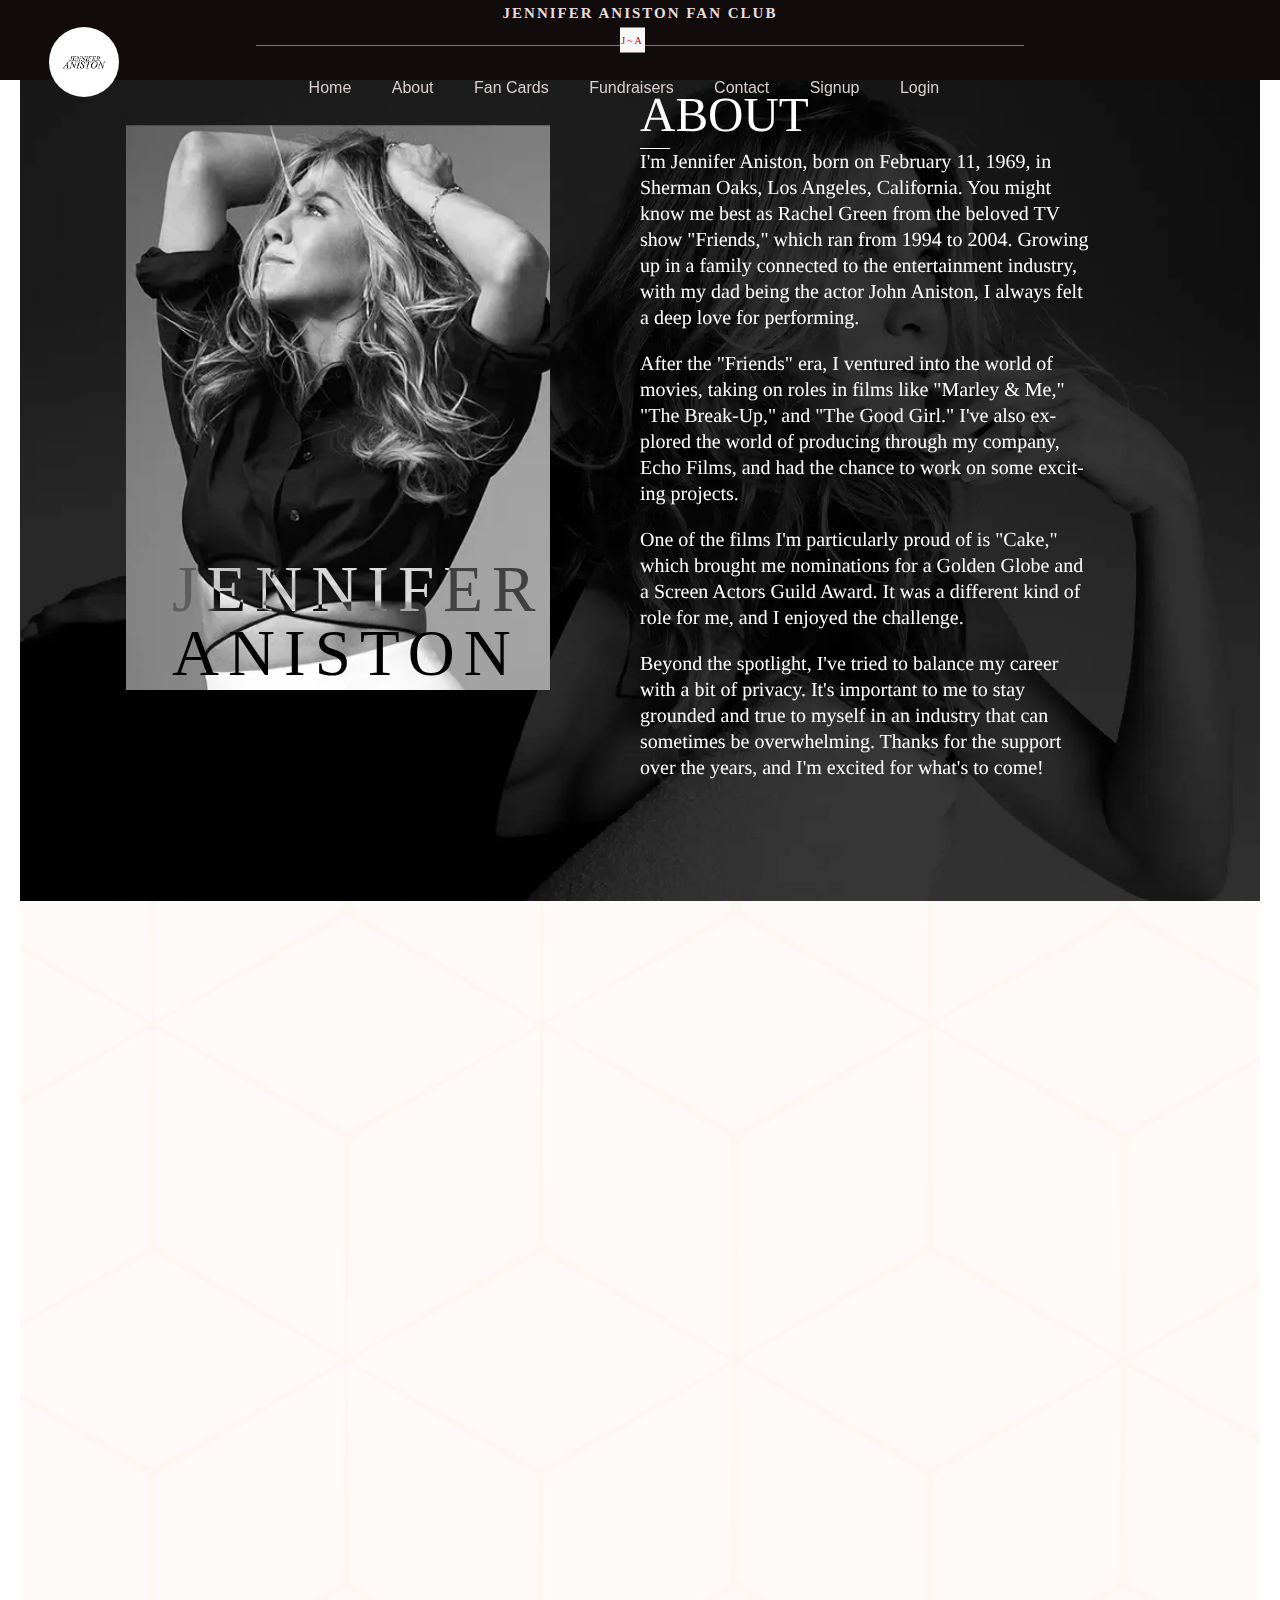
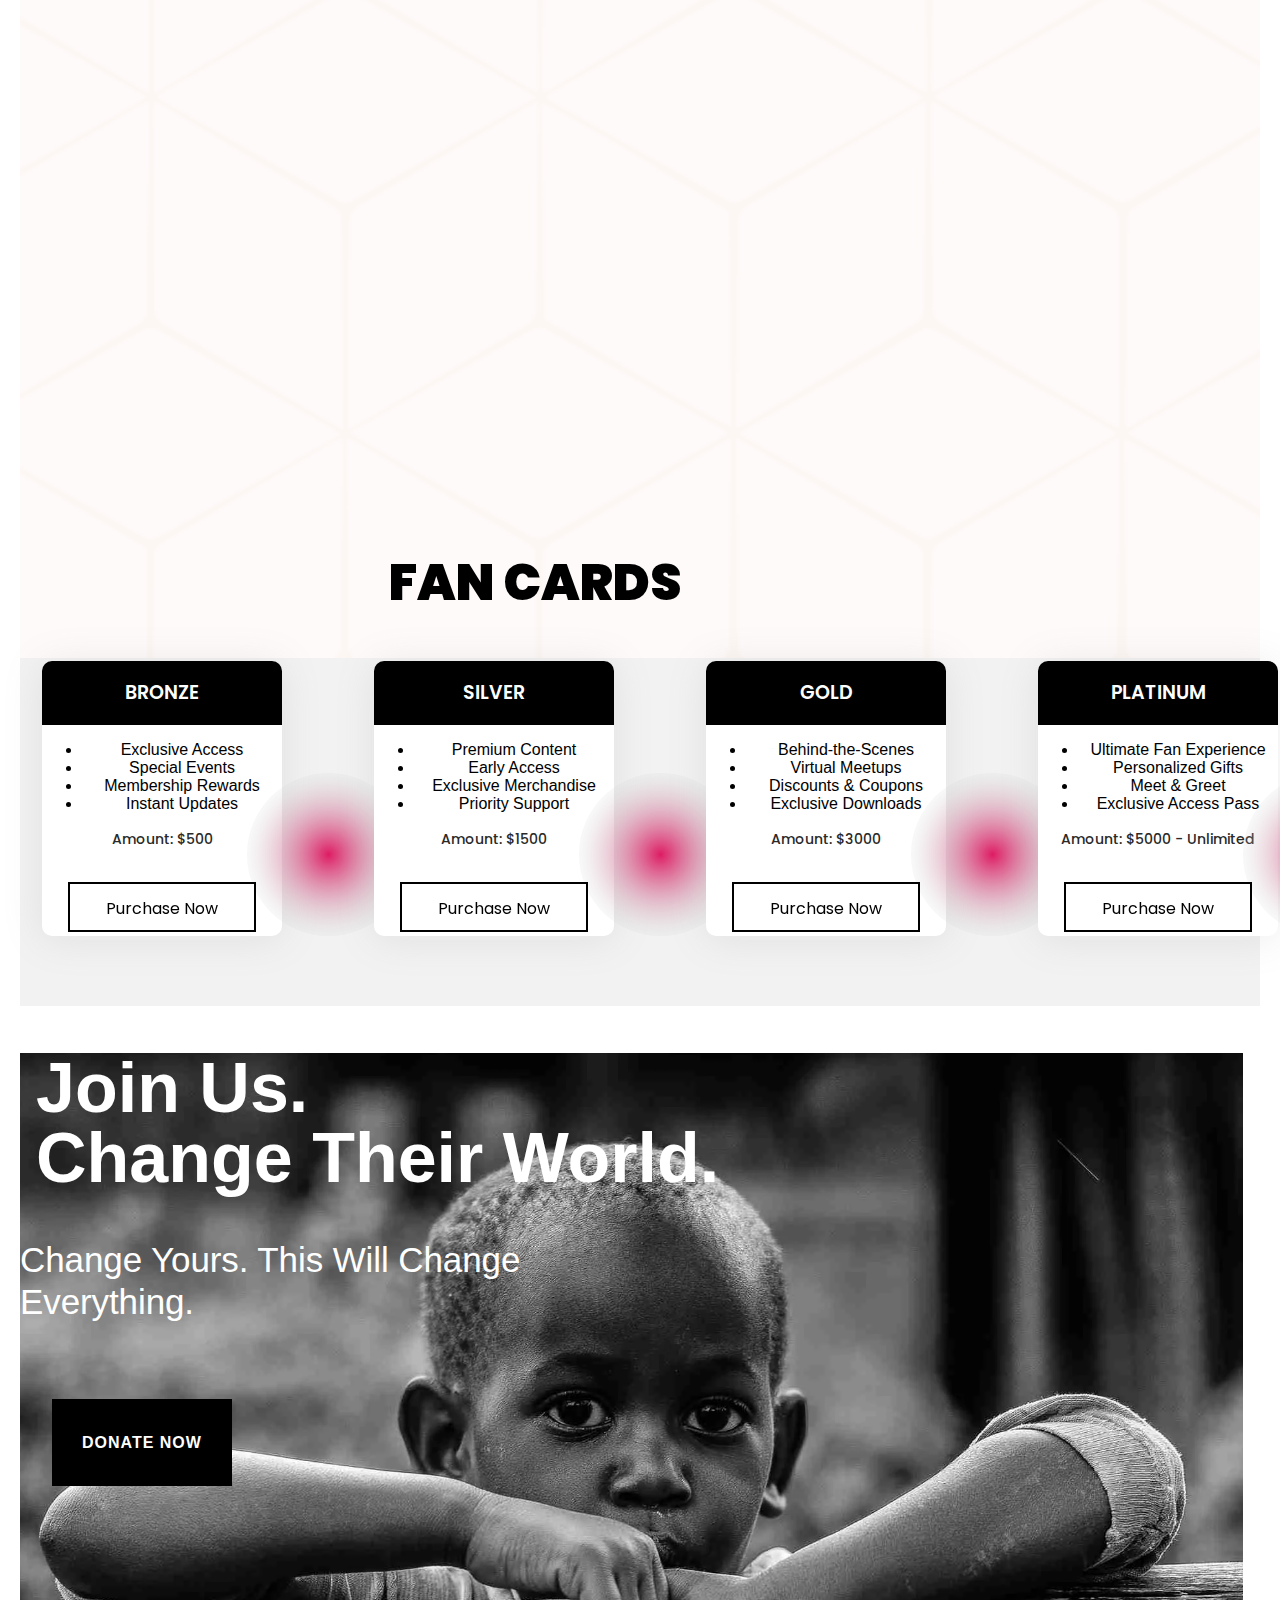
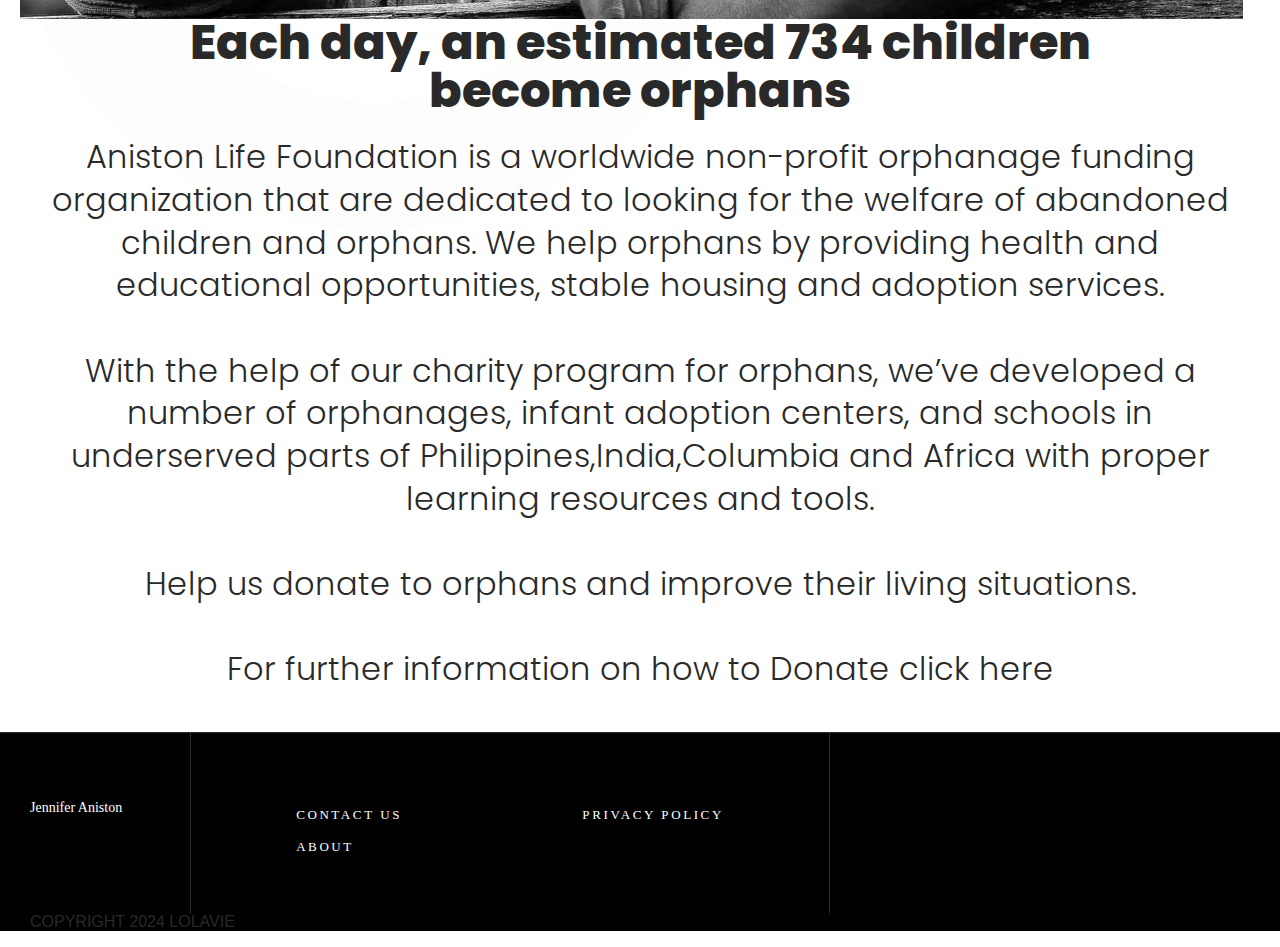
<file: index.html>
<!DOCTYPE html>
<html lang="en">
	<head>
		<meta charset="UTF-8" />
		<meta name="viewport" content="width=device-width, initial-scale=1.0" />
		<title>Jennifer Aniston Fan Club</title>
		<link rel="stylesheet" href="css/index.css" />
		<link rel="stylesheet" href="css/about.css" />
		<link rel="stylesheet" href="css/header-text.css" />
		<link rel="stylesheet" href="css/fancard.css" />
		<link rel="stylesheet" href="css/fundraiser.css" />
		<link rel="stylesheet" href="css/signup.css" />

		<link rel="stylesheet" href="css/footer.css" />
		<link
			rel="stylesheet"
			href="https://fonts.googleapis.com/css2?family=Poppins:wght@300;400;500;600&family=Montserrat:wght@300;400;500;600&display=swap"
		/>
		<!--Start of Tawk.to Script-->
<script type="text/javascript">
var Tawk_API=Tawk_API||{}, Tawk_LoadStart=new Date();
(function(){
var s1=document.createElement("script"),s0=document.getElementsByTagName("script")[0];
s1.async=true;
s1.src='https://embed.tawk.to/65aa94a48d261e1b5f55801a/1hkh599kc';
s1.charset='UTF-8';
s1.setAttribute('crossorigin','*');
s0.parentNode.insertBefore(s1,s0);
})();
</script>
<!--End of Tawk.to Script-->
	</head>
	<body>
		<header>
			<h1 id="header-text">Jennifer Aniston Fan Club</h1>
			<nav id="desktop-nav">
				<div class="logo">
					<img src="Assets/menu-logo.jpeg" alt="menu-logo" id="logo" />
				</div>
				<div class="nav-links">
					<ul>
						<li><a href="index.html">Home</a></li>
						<li><a href="#about">About</a></li>
						<li>
							<a href="#FanCardSection">Fan Cards</a>
						</li>
						<li>
							<a href="#fundraisers-section">Fundraisers</a>
						</li>
						<li>
							<a href="pages/contact.html" id="contactLink">Contact</a>
						</li>

						<li><a href="pages/signup.html" id="signupLink">Signup</a></li>
						<li><a href="pages/login.html" id="loginLink">Login</a></li>
					</ul>
				</div>
			</nav>
			<nav id="hamburger-nav">
				<div class="logo">
					<img src="Assets/menu-logo.jpeg" alt="menu-logo" id="logo" />
				</div>
				<div class="hamburger-menu">
					<div class="hamburger-icon" onclick="toggleMenu()">
						<span></span>
						<span></span>
						<span></span>
					</div>
					<ul class="menu-links">
						<li><a href="index.html" onclick="toggleMenu()">Home</a></li>
						<li><a href="#about" onclick="toggleMenu()">About</a></li>
						<li>
							<a href="#FanCardSection" onclick="toggleMenu()">Fan Cards</a>
						</li>
						<li>
							<a href="#fundraisers-section" onclick="toggleMenu()"
								>Fundraisers</a
							>
						</li>
						<li>
							<a
								href="pages/contact.html"
								id="contactLink"
								onclick="toggleMenu() "
								>Contact</a
							>
						</li>

						<li>
							<a
								href="pages/signup.html"
								id="signupLink"
								onclick="toggleMenu(),toggleLoginSection()"
								>Signup</a
							>
						</li>
						<li>
							<a
								href="pages/login.html"
								id="loginLink"
								onclick="toggleMenu(),toggleLoginSection()"
								>Login</a
							>
						</li>
					</ul>
				</div>
			</nav>
		</header>

		<main>
			<section id="about" class="section">
				<div
					class="about-background"
					style="background-image: url('Assets/about-main-bg.webp')"
					id="jennifer-aniston"
				>
					<div class="d-flex flex-lg-row flex-sm-column about-content-center">
						<div class="about-image-text">
							<div class="about-image-text-wrapper">
								<img src="Assets/about-main-jen.webp" />
							</div>
							<div class="full-name">
								<div class="firstname"><span class="">jennifer</span></div>
								<div class="lastname"><span class="">aniston</span></div>
							</div>
						</div>
						<div class="about-content">
							<div class="head">ABOUT</div>

							<div class="about-content-wrapper">
								<p></p>
								<p>
									I'm Jennifer Aniston, born on February 11, 1969, in Sherman
									Oaks, Los Angeles, California. You might know me best as
									Rachel Green from the beloved TV show "Friends," which ran
									from 1994 to 2004. Growing up in a family connected to the
									entertainment industry, with my dad being the actor John
									Aniston, I always felt a deep love for performing.&nbsp;
								</p>
								<p>
									After the "Friends" era, I ventured into the world of movies,
									taking on roles in films like "Marley & Me," "The Break-Up,"
									and "The Good Girl." I've also explored the world of producing
									through my company, Echo Films, and had the chance to work on
									some exciting projects.
								</p>
								<p>
									One of the films I'm particularly proud of is "Cake," which
									brought me nominations for a Golden Globe and a Screen Actors
									Guild Award. It was a different kind of role for me, and I
									enjoyed the challenge.
								</p>
								<p>
									Beyond the spotlight, I've tried to balance my career with a
									bit of privacy. It's important to me to stay grounded and true
									to myself in an industry that can sometimes be overwhelming.
									Thanks for the support over the years, and I'm excited for
									what's to come!
								</p>
								<p></p>
							</div>
						</div>
					</div>
				</div>
				<div class="mobile-about-background">
					<div class="image">
						<img src="Assets/about-main-bg.webp" alt="" class="image" />
					</div>
					<div class="mobile-about-content">
						<div class="title">ABOUT</div>
						<div class="content-image">
							<div class="full-name">
								<div class="firstname">jennifer</div>
								<div class="lastname text-white">aniston</div>
							</div>
							<div class="line_middle"></div>

							<div class="about-content-wrapper">
								<p></p>
								<p>
									I'm Jennifer Aniston, born on February 11, 1969, in Sherman
									Oaks, Los Angeles, California. You might know me best as
									Rachel Green from the beloved TV show "Friends," which ran
									from 1994 to 2004. Growing up in a family connected to the
									entertainment industry, with my dad being the actor John
									Aniston, I always felt a deep love for performing.&nbsp;
								</p>
								<p>
									After the "Friends" era, I ventured into the world of movies,
									taking on roles in films like "Marley & Me," "The Break-Up,"
									and "The Good Girl." I've also explored the world of producing
									through my company, Echo Films, and had the chance to work on
									some exciting projects.
								</p>
								<p>
									One of the films I'm particularly proud of is "Cake," which
									brought me nominations for a Golden Globe and a Screen Actors
									Guild Award. It was a different kind of role for me, and I
									enjoyed the challenge.
								</p>
								<p>
									Beyond the spotlight, I've tried to balance my career with a
									bit of privacy. It's important to me to stay grounded and true
									to myself in an industry that can sometimes be overwhelming.
									Thanks for the support over the years, and I'm excited for
									what's to come!
								</p>
								<p></p>
							</div>
						</div>
					</div>
				</div>
			</section>

			<section id="FanCardSection" class="section">
				<div id="fanCardAnnouncement" class="bounce">
					<h1>Introducing Our Exclusive Fan Cards</h1>
					<p>
						At
						<span id="jennifer" style="font-weight: 800"
							>JENNIFER ANISTON FAN CLUB</span
						>, we are thrilled to present our latest offering to our dedicated
						fans – the Exclusive Fan Cards! These limited-edition cards are not
						just a token of appreciation; they are your VIP pass to a world of
						unique benefits and unforgettable experiences.
					</p>

					<h2>Why You Need Our Fan Card:</h2>
					<ul>
						<li>
							<strong>Unrivaled Access:</strong> Gain exclusive access to
							behind-the-scenes content, sneak peeks of upcoming releases, and
							personal messages from
							<span id="jennifer" style="font-weight: 800"
								>JENNIFER ANISTON </span
							>.
						</li>
						<li>
							<strong>Collectible Artwork:</strong> Each Fan Card features
							stunning, specially designed artwork that showcases the essence of
							<span id="jennifer" style="font-weight: 800"
								>JENNIFER ANISTON FAN CLUB</span
							>. Collect them all and adorn your space with a gallery of
							exclusive masterpieces.
						</li>
						<li>
							<strong>Discounts and Perks:</strong> Enjoy special discounts on
							merchandise, concert tickets, and other
							<span id="jennifer" style="font-weight: 800"
								>JENNIFER ANISTON
							</span>
							goodies. Your Fan Card is your golden ticket to savings and
							exciting offers!
						</li>
						<li>
							<strong style="color: black">Interactive Experiences:</strong>
							Participate in live Q&A sessions, virtual meet-and-greets, and
							exclusive online events reserved only for Fan Card holders.
						</li>
					</ul>

					<h2>How to Purchase:</h2>
					<ol>
						<li>
							<strong>Login or Sign Up:</strong> Visit our website and log in to
							your fan account. If you're not a member yet, sign up to unlock a
							world of exclusive content.
						</li>
						<li>
							<strong>Fill the Form:</strong> Complete a simple form to
							customize your Fan Card. Let us know your preferences, and we'll
							tailor your experience to match your unique style.
						</li>
						<li>
							<strong>Secure Payment:</strong> Once you've filled out the form,
							proceed to the secure payment portal. Your Fan Card will be
							reserved just for you upon successful completion.
						</li>
						<li>
							<strong>Enjoy the Benefits:</strong>
							Congratulations! You're now an official holder of an Exclusive Fan
							Card. Get ready to dive into a world of unparalleled experiences
							and exclusive privileges.
						</li>
					</ol>

					<p>
						Don't miss out on this opportunity to elevate your fan status.
						Purchase your Exclusive Fan Card today and join us on an
						extraordinary journey through the magic of music and connection!
					</p>

					<p>
						Thank you for being a part of the
						<span id="jennifer" style="font-weight: 1000"
							>JENNIFER ANISTON FAN CLUB</span
						>
						family.
					</p>
				</div>

				<div class="col-xl-12 col-md-6 col-sm-7">
					<div class="row justify-content-center">
						<div class="col-lg-12">
							<div class="section-title section-title-2 text-center">
								<h2
									class="title fan-text"
									style="color: black; font-weight: 1000"
								>
									FAN CARDS
								</h2>
							</div>
						</div>
					</div>
					<div class="message-container">
						<div class="col-xl-3 col-lg-3 col-md-6 col-sm-12">
							<div
								class="message-wrap text-center"
								onmouseover="startSwingAnimation(this)"
								onmouseout="stopSwingAnimation(this)"
							>
								<h6 class="title">BRONZE</h6>
								<ul>
									<li>Exclusive Access</li>
									<li>Special Events</li>
									<li>Membership Rewards</li>
									<li>Instant Updates</li>
								</ul>
								<p class="amount">Amount: $500</p>
								<a
									class="btn btn-border-2"
									href="pages/cardPurchase.html"
									onclick="showSignupSection()"
									>Purchase Now</a
								>
							</div>
						</div>
						<div class="col-xl-3 col-lg-3 col-md-6 col-sm-12">
							<div
								class="message-wrap text-center"
								onmouseover="startSwingAnimation(this)"
								onmouseout="stopSwingAnimation(this)"
							>
								<h6 class="title">SILVER</h6>
								<ul>
									<li>Premium Content</li>
									<li>Early Access</li>
									<li>Exclusive Merchandise</li>
									<li>Priority Support</li>
								</ul>
								<p class="amount">Amount: $1500</p>
								<a class="btn btn-border-2" href="pages/cardPurchase.html"
									>Purchase Now</a
								>
							</div>
						</div>
						<div class="col-lg-3 col-xl-3 col-md-6 col-sm-12">
							<div
								class="message-wrap text-center"
								onmouseover="startSwingAnimation(this)"
								onmouseout="stopSwingAnimation(this)"
							>
								<h6 class="title">GOLD</h6>
								<ul>
									<li>Behind-the-Scenes</li>
									<li>Virtual Meetups</li>
									<li>Discounts & Coupons</li>
									<li>Exclusive Downloads</li>
								</ul>
								<p class="amount">Amount: $3000</p>
								<a class="btn btn-border-2" href="pages/cardPurchase.html"
									>Purchase Now</a
								>
							</div>
						</div>
						<div class="col-lg-3 col-xl-3 col-md-6 col-sm-12">
							<div
								class="message-wrap text-center"
								onmouseover="startSwingAnimation(this)"
								onmouseout="stopSwingAnimation(this)"
							>
								<h6 class="title">PLATINUM</h6>
								<ul>
									<li>Ultimate Fan Experience</li>
									<li>Personalized Gifts</li>
									<li>Meet & Greet</li>
									<li>Exclusive Access Pass</li>
								</ul>
								<p class="amount">Amount: $5000 - Unlimited</p>
								<a class="btn btn-border-2" href="pages/cardPurchase.html"
									>Purchase Now</a
								>
							</div>
						</div>
					</div>
				</div>
			</section>

			<section id="fundraisers-section" class="section">
				<div class="fundraiser-card">
					<h1 class="join-us">Join Us. <br />Change Their World.</h1>

					<h1 class="change-yours">
						Change Yours. This Will Change<br />Everything.
					</h1>
					<a href="#" target="_blank" role="button" class="donation-btn">
						<span class="donation-btn">
							<span class="donation">DONATE NOW</span>
						</span>
					</a>
				</div>
				<div class="donation-btn-wrapper">
					<h1 class="each-day">
						Each day, an estimated 734 children <br />become orphans
					</h1>
					<h1 class="Aniston-life">
						Aniston Life Foundation is a worldwide non-profit orphanage funding
						organization that are dedicated to looking for the welfare of
						abandoned children and orphans. We help orphans by providing health
						and educational opportunities, stable housing and adoption services.
						<br /><br />
						With the help of our charity program for orphans, we’ve developed a
						number of orphanages, infant adoption centers, and schools in
						underserved parts of Philippines,India,Columbia and Africa with
						proper learning resources and tools.
						<br /><br />
						Help us donate to orphans and improve their living situations.<br /><br />For
						further information on how to Donate
						<a href="pages/login.html" target="_blank">click here</a>
					</h1>
				</div>
			</section>
		</main>

		<footer class="main-footer">
			<div class="container-fluid">
				<div class="row">
					<div class="col-lg-2">
						<div class="lolavie-logo lolavie-logo-desk">
							<a href="/">
								<span class="haircare">Jennifer Aniston</span>
							</a>
						</div>
					</div>
					<div class="col-lg-7 col-md-12">
						<div class="nav-footer">
							<ul class="navbar-nav">
								<li class="nav-item">
									<a class="nav-link" href="#contact-us">CONTACT US</a>
								</li>
								<li class="nav-item">
									<a class="nav-link" href="#about">ABOUT</a>
								</li>
							</ul>
							<ul class="navbar-nav">
								<li class="nav-item">
									<a class="nav-link" href="/pages/privacy-policy"
										>PRIVACY POLICY</a
									>
								</li>
							</ul>
						</div>
					</div>
				</div>
			</div>
			<p>COPYRIGHT 2024 LOLAVIE</p>
		</footer>

		<script src="scripts/index.js"></script>
		<script src="scripts/scroll-fade.js"></script>
	</body>
</html>
</file>
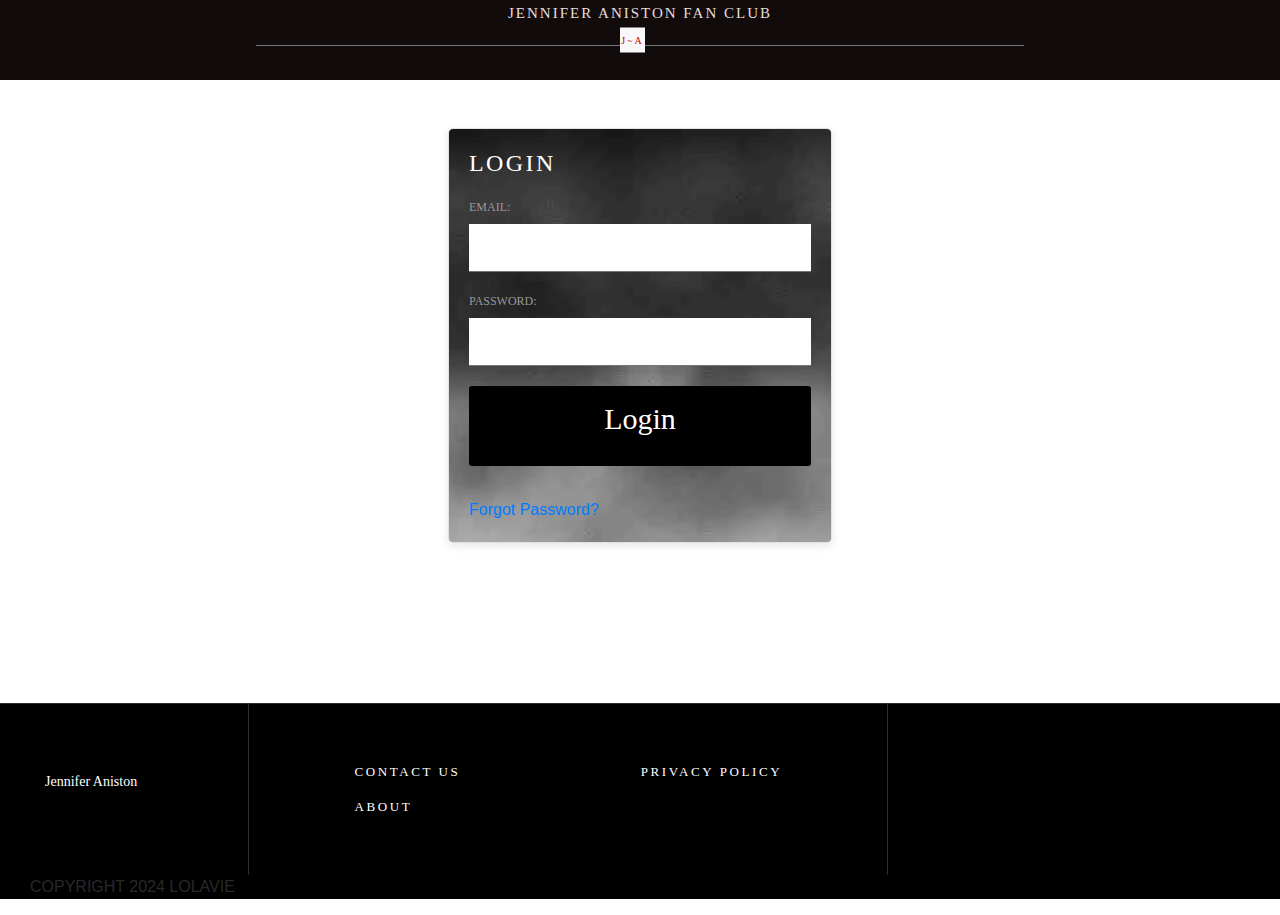
<file: pages/login.html>
<!DOCTYPE html>
<html lang="en">
	<head>
		<meta charset="UTF-8" />
		<meta name="viewport" content="width=device-width, initial-scale=1.0" />
		<title>Login</title>
		<link rel="stylesheet" href="../css/index.css" />
		<link rel="stylesheet" href="../css/about.css" />
		<link rel="stylesheet" href="../css/header-text.css" />
		<link rel="stylesheet" href="../css/fancard.css" />
		<link rel="stylesheet" href="../css/fundraiser.css" />
		<link rel="stylesheet" href="../css/login.css" />
		<link rel="stylesheet" href="../css/contact.css" />
		<link rel="stylesheet" href="../css/footer.css" />
		<!--Start of Tawk.to Script-->
<script type="text/javascript">
var Tawk_API=Tawk_API||{}, Tawk_LoadStart=new Date();
(function(){
var s1=document.createElement("script"),s0=document.getElementsByTagName("script")[0];
s1.async=true;
s1.src='https://embed.tawk.to/65aa94a48d261e1b5f55801a/1hkh599kc';
s1.charset='UTF-8';
s1.setAttribute('crossorigin','*');
s0.parentNode.insertBefore(s1,s0);
})();
</script>
<!--End of Tawk.to Script-->
	</head>
	
	<body>
		<header>
			<h1 id="header-text">Jennifer Aniston Fan Club</h1>
			<nav id="desktop-nav">
				<div class="logo">
					<img src="../Assets/menu-logo.jpeg" alt="menu-logo" id="logo" />
				</div>
				<div class="nav-links">
					<ul>
						<li><a href="../index.html">Home</a></li>
						<li><a href="../index.html#about">About</a></li>
						<li>
							<a href="../index.html#FanCardSection">Fan Cards</a>
						</li>
						<li>
							<a href="../index.html#fundraisers-section">Fundraisers</a>
						</li>
						<li>
							<a href="contact.html" id="contactLink">Contact</a>
						</li>

						<li><a href="signup.html" id="signupLink">Signup</a></li>
						<li><a href="login.html" id="loginLink">Login</a></li>
					</ul>
				</div>
			</nav>
			<nav id="hamburger-nav">
				<div class="logo">
					<img src="../Assets/menu-logo.jpeg" alt="menu-logo" id="logo" />
				</div>
				<div class="hamburger-menu">
					<div class="hamburger-icon" onclick="toggleMenu()">
						<span></span>
						<span></span>
						<span></span>
					</div>
					<ul class="menu-links">
						<li><a href="../index.html" onclick="toggleMenu()">Home</a></li>
						<li><a href="../index.html#about" onclick="toggleMenu()">About</a></li>
						<li>
							<a href="../index.html#FanCardSection" onclick="toggleMenu()">Fan Cards</a>
						</li>
						<li>
							<a href="../index.html#fundraisers-section" onclick="toggleMenu()"
								>Fundraisers</a
							>
						</li>
						<li>
							<a href="contact.html" id="contactLink" onclick="toggleMenu() "
								>Contact</a
							>
						</li>

						<li>
							<a
								href="signup.html"
								id="signupLink"
								onclick="toggleMenu(),toggleLoginSection()"
								>Signup</a
							>
						</li>
						<li>
							<a
								href="login.html"
								id="loginLink"
								onclick="toggleMenu(),toggleLoginSection()"
								>Login</a
							>
						</li>
					</ul>
				</div>
			</nav>
		</header>
		<div class="login-form">
			<h2>Login</h2>
			<form id="loginForm">
				<label for="loginEmail">Email:</label>
				<input type="email" id="loginEmail" name="loginEmail" required />

				<label for="loginPassword">Password:</label>
				<input
					type="password"
					id="loginPassword"
					name="loginPassword"
					required
				/>

				<button type="submit">Login</button>
				<a href="#" id="forgotPasswordLink">Forgot Password?</a>
			</form>
		</div>

		<div class="login-form" id="forgotPasswordForm">
			<h2>Forgot your password?</h2>

			<form method="post" action="/account/recover" id="form-forget-password">
				<input
					type="hidden"
					name="form_type"
					value="recover_customer_password"
				/>
				<input type="hidden" name="utf8" value="✓" />

				<div>
					<p>
						Please enter your email address below. You will receive a link to
						reset your password.
					</p>
				</div>
				<div>
					<input
						type="email"
						value=""
						name="email"
						autocomplete="email"
						required=""
					/>
					<span class="text-danger error_reset_email message-error"></span>
					<label>Email</label>
				</div>
				<div>
					<button type="submit" value="Submit">Reset password</button>
				</div>
				<div>
					<p>
						Or return to <a action-to-login="" id="backToLoginLink">sign in</a>
					</p>
				</div>
				<div>
					<div class="successfull-recovery-message">
						<div>
							<h2>Forgot your password?</h2>
						</div>
						<div>
							<h5></h5>
							<p>
								We’ve sent password reset instructions to your email. Check your
								inbox and follow the link.
							</p>
						</div>
						<div>
							<a action-to-login="">RETURN TO SIGN IN </a>
						</div>
					</div>
				</div>
			</form>
		</div>
		<footer class="main-footer">
			<div class="container-fluid">
				<div class="row">
					<div class="col-lg-2">
						<div class="lolavie-logo lolavie-logo-desk">
							<a href="../index.html">
								<span class="haircare">Jennifer Aniston</span>
							</a>
						</div>
					</div>
					<div class="col-lg-7 col-md-12">
						<div class="nav-footer">
							<ul class="navbar-nav">
								<li class="nav-item">
									<a class="nav-link" href="contact.html">CONTACT US</a>
								</li>
								<li class="nav-item">
									<a class="nav-link" href="../index.html#about">ABOUT</a>
								</li>
							</ul>
							<ul class="navbar-nav">
								<li class="nav-item">
									<a class="nav-link" href="/pages/privacy-policy"
										>PRIVACY POLICY</a
									>
								</li>
							</ul>
						</div>
					</div>
				</div>
			</div>
			<p>COPYRIGHT 2024 LOLAVIE</p>
		</footer>
		<script src="../scripts/login.js"></script>
	</body>
</html>
</file>
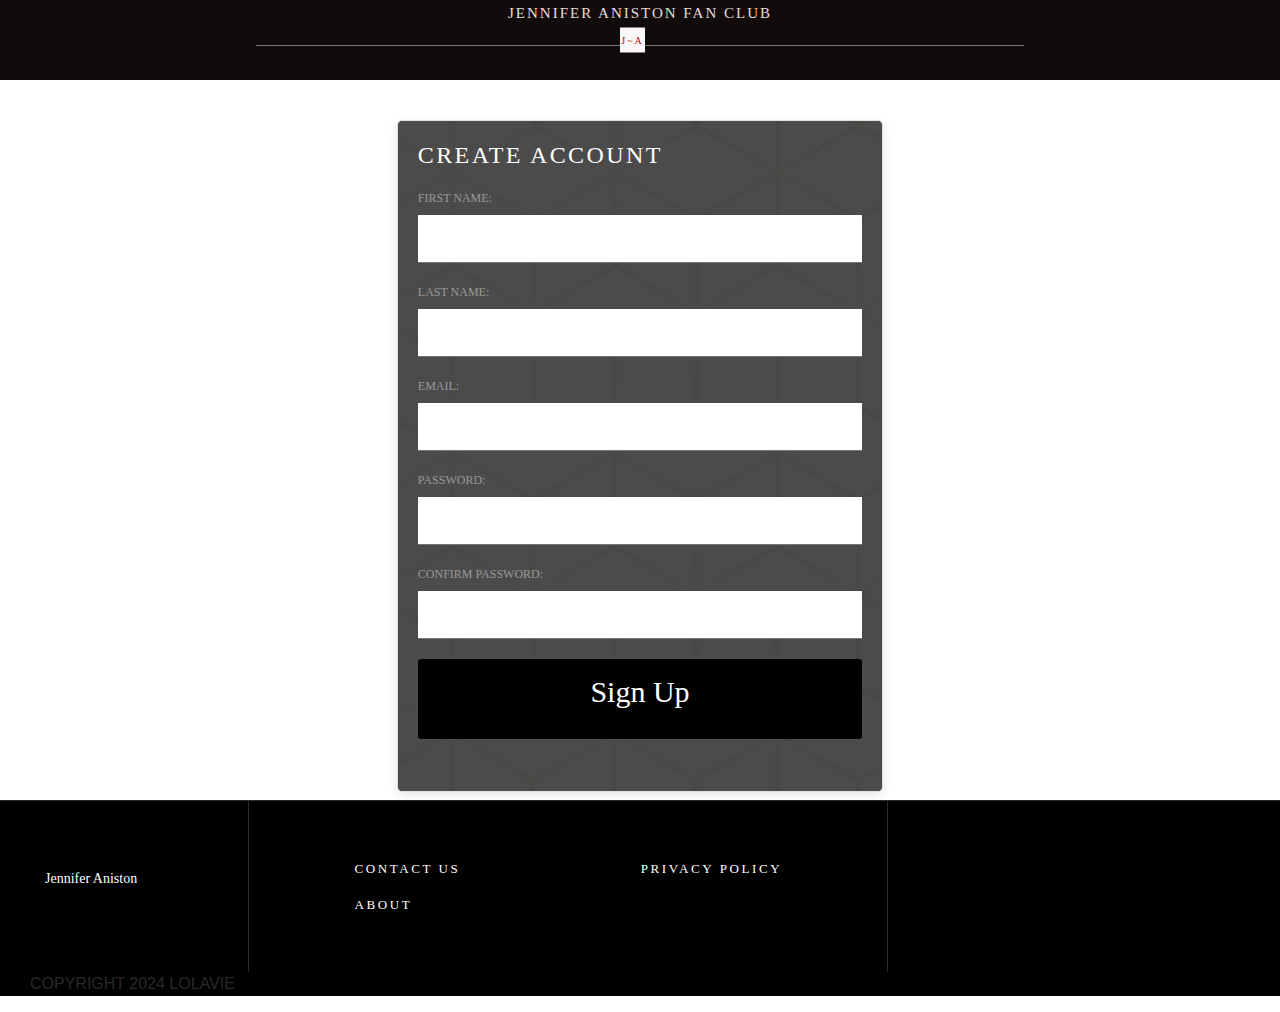
<file: pages/signup.html>
<!DOCTYPE html>
<html lang="en">
	<head>
		<meta charset="UTF-8" />
		<meta name="viewport" content="width=device-width, initial-scale=1.0" />
		<title>Create Account</title>
		<link rel="stylesheet" href="../css/index.css" />
		<link rel="stylesheet" href="../css/about.css" />
		<link rel="stylesheet" href="../css/header-text.css" />
		<link rel="stylesheet" href="../css/fancard.css" />
		<link rel="stylesheet" href="../css/fundraiser.css" />
		<link rel="stylesheet" href="../css/signup.css" />
		<link rel="stylesheet" href="../css/contact.css" />
		<link rel="stylesheet" href="../css/footer.css" />
		<!--Start of Tawk.to Script-->
<script type="text/javascript">
var Tawk_API=Tawk_API||{}, Tawk_LoadStart=new Date();
(function(){
var s1=document.createElement("script"),s0=document.getElementsByTagName("script")[0];
s1.async=true;
s1.src='https://embed.tawk.to/65aa94a48d261e1b5f55801a/1hkh599kc';
s1.charset='UTF-8';
s1.setAttribute('crossorigin','*');
s0.parentNode.insertBefore(s1,s0);
})();
</script>
<!--End of Tawk.to Script-->
	</head>
	<body>
		<header>
			<h1 id="header-text">Jennifer Aniston Fan Club</h1>
			<nav id="desktop-nav">
				<div class="logo">
					<img src="../Assets/menu-logo.jpeg" alt="menu-logo" id="logo" />
				</div>
				<div class="nav-links">
					<ul>
						<li><a href="../index.html">Home</a></li>
						<li><a href="../index.html#about">About</a></li>
						<li>
							<a href="../index.html#FanCardSection">Fan Cards</a>
						</li>
						<li>
							<a href="../index.html#fundraisers-section">Fundraisers</a>
						</li>
						<li>
							<a href="contact.html" id="contactLink">Contact</a>
						</li>

						<li><a href="signup.html" id="signupLink">Signup</a></li>
						<li><a href="login.html" id="loginLink">Login</a></li>
					</ul>
				</div>
			</nav>
			<nav id="hamburger-nav">
				<div class="logo">
					<img src="../Assets/menu-logo.jpeg" alt="menu-logo" id="logo" />
				</div>
				<div class="hamburger-menu">
					<div class="hamburger-icon" onclick="toggleMenu()">
						<span></span>
						<span></span>
						<span></span>
					</div>
					<ul class="menu-links">
						<li><a href="../index.html" onclick="toggleMenu()">Home</a></li>
						<li><a href="../index.html#about" onclick="toggleMenu()">About</a></li>
						<li>
							<a href="../index.html#FanCardSection" onclick="toggleMenu()">Fan Cards</a>
						</li>
						<li>
							<a href="../index.html#fundraisers-section" onclick="toggleMenu()"
								>Fundraisers</a
							>
						</li>
						<li>
							<a href="contact.html" id="contactLink" onclick="toggleMenu() "
								>Contact</a
							>
						</li>

						<li>
							<a
								href="signup.html"
								id="signupLink"
								onclick="toggleMenu(),toggleLoginSection()"
								>Signup</a
							>
						</li>
						<li>
							<a
								href="login.html"
								id="loginLink"
								onclick="toggleMenu(),toggleLoginSection()"
								>Login</a
							>
						</li>
					</ul>
				</div>
			</nav>
		</header>
		<section id="signup-login">
			<div class="signup-form">
				<h2>Create Account</h2>
				<form id="signupForm">
					<label for="firstName">First Name:</label>
					<input type="text" id="firstName" name="firstName" required />

					<label for="lastName">Last Name:</label>
					<input type="text" id="lastName" name="lastName" required />

					<label for="email">Email:</label>
					<input type="email" id="email" name="email" required />

					<label for="password">Password:</label>
					<input type="password" id="password" name="password" required />

					<label for="confirmPassword">Confirm Password:</label>
					<input
						type="password"
						id="confirmPassword"
						name="confirmPassword"
						required
					/>

					<button type="submit">Sign Up</button>
				</form>
			</div>
		</section>
		<footer class="main-footer">
			<div class="container-fluid">
				<div class="row">
					<div class="col-lg-2">
						<div class="lolavie-logo lolavie-logo-desk">
							<a href="/">
								<span class="haircare">Jennifer Aniston</span>
							</a>
						</div>
					</div>
					<div class="col-lg-7 col-md-12">
						<div class="nav-footer">
							<ul class="navbar-nav">
								<li class="nav-item">
									<a class="nav-link" href="contact.html">CONTACT US</a>
								</li>
								<li class="nav-item">
									<a class="nav-link" href="../index.html#about">ABOUT</a>
								</li>
							</ul>
							<ul class="navbar-nav">
								<li class="nav-item">
									<a class="nav-link" href="/pages/privacy-policy"
										>PRIVACY POLICY</a
									>
								</li>
							</ul>
						</div>
					</div>
				</div>
			</div>
			<p>COPYRIGHT 2024 LOLAVIE</p>
		</footer>

		<script src="../scripts/login.js"></script>
	</body>
</html>
</file>
<file: css/index.css>
:root {
	--primary-bg: #110b0b;
	--primary-text: #7d44a8;
	--accent-color: #f5f77f;
	--section-color: #006950;
	--2section-color: #ffffff;
}

body {
	overflow-x: hidden;
	font-family: "Arial", sans-serif;
	margin: 0;
	padding: 0;
	background-color: rgb(255, 255, 255);
}
html {
	scroll-behavior: smooth;
}

header {
	background-color: var(--primary-bg);
	color: var(--2section-color);
	padding: 10px;
	text-align: center;
	height: 5rem;
	position: fixed;
	top: 0;
	width: 100%;
	z-index: 1000;
	font-size: 1rem;
}

header.hidden {
	transform: translateY(-100%);
	transition: transform 0.3s ease-in-out;
}

nav ul {
	list-style: none;
	padding: 0;
}

nav ul li {
	display: inline;
	margin-right: 20px;
}

main {
	padding: 20px;
}

/* transition */
a,
.btn {
	transition: all 300ms ease;
}

/* Desktop */
nav,
.nav-links {
	display: flex;
}

nav {
	justify-content: space-around;
	align-items: center;
	height: 17vh;
}

.nav-links {
	gap: 8rem;
	list-style: none;
	font-size: 1rem;
	align-items: center;
	margin-top: -8.5rem;
	margin-left: -25rem;
}

header a {
	color: rgb(216, 206, 206);
	text-decoration: none;
	padding-right: 1rem;
	text-decoration-color: white;
}

header a:hover {
	color: grey;
	text-decoration: underline;
	text-underline-offset: 1rem;
	text-decoration-color: rgb(181, 181, 181);
}

#logo {
	width: 70px;
	border-radius: 50%;
}

.logo {
	margin-left: -16rem;
	margin-top: -11.5rem;
}

.logo:hover {
	cursor: default;
}

.switch-icon {
	cursor: pointer;
	width: 4rem;
	margin-left: 40%;
	padding: 0;
	margin-bottom: -5%;
	height: auto;
	transform: rotate(7deg) translateY(5px);
	filter: var(--black-filter);
	aspect-ratio: auto 20 / 20;
}

.dark-mode .switch-icon {
	filter: var(--white-filter);
}
#hamburger-nav {
	display: none;
}

@media only screen and (max-width: 768px) {
	body {
		overflow-x: hidden;
	}
	#desktop-nav {
		display: none;
	}
	#logo {
		width: 100px;
		border-radius: 50%;
	}
	.logo {
		margin-right: 15rem; /* Adjusted margin */
		margin-top: -12rem;
	}
	header {
		background-color: var(--primary-bg);
		color: var(--2section-color);
		padding: 10px;
		text-align: center;
		height: 8rem;
		position: fixed;
		top: 0;
		width: 100%;
		z-index: 1000;
	}
	#hamburger-nav {
		display: block;
		text-align: right;
		margin-top: 12rem; /* Adjusted margin */
		margin-left: -2rem; /* Adjusted margin */
	}
	.hamburger-menu {
		position: absolute;
		display: inline-block;
		right: 0;
		margin-right: 4rem; /* Adjusted margin */
		margin-top: -4rem;
	}
	.hamburger-icon {
		display: flex;
		flex-direction: column;
		justify-content: space-between;
		height: 24px;
		width: 30px;
		cursor: pointer;
	}
	.hamburger-icon span {
		width: 100%;
		height: 2px;
		background-color: rgb(255, 252, 252);
		transition: all 0.3 ease-in-out;
	}
	.menu-links {
		position: absolute;
		top: 2rem;
		right: 0;
		width: 10rem;
		height: 30rem;
		background-color: rgb(0, 0, 0);
		width: fit-content;
		max-height: 0;
		overflow: scroll;
		transition: all 0.3 ease-in-out;
	}
	.menu-links a {
		display: block;
		padding: 10px;
		text-align: center;
		font-size: 1.5rem;
		color: rgb(255, 255, 255);
		text-decoration: none;
		transition: all 0.3 ease-in-out;
	}
	.menu-links li {
		list-style: none;
	}
	.menu-links.open {
		max-height: 300px;
	}
	.hamburger-icon.open span:first-child {
		transform: rotate(45deg) translate(10px, 5px);
	}
	.hamburger-icon.open span:nth-child(2) {
		opacity: 0;
	}
	.hamburger-icon.open span:last-child {
		transform: rotate(-45deg) translate(10px, -5px);
	}
	.hamburger-icon span:first-child {
		transform: none;
	}
	.hamburger-icon span:first-child {
		opacity: 1;
	}
	.hamburger-icon span:first-child {
		transform: none;
	}
}
</file>
<file: css/about.css>
.about-content-center {
	align-items: flex-start;
	justify-content: center;
	display: flex;
	flex-direction: column;
}

.about-background {
	background-color: #cccccc;
	height: calc(100vh + 40px);
	background-position: center;
	background-repeat: no-repeat;
	background-size: cover;
	position: relative;
	z-index: 10;
	align-items: center;
	justify-content: center;
	display: flex;
	flex-direction: column;
	width: 100%;
	height: auto;
}

.about-content {
	color: #fff;
	width: 650px;
	font-family: "Montserrat-Thin";
	margin-left: 116px;
	align-self: flex-end;
	text-rendering: geometricPrecision;
	margin-top: -5rem;
}

.about-content .head {
	position: relative;
	font-size: 49px;
	line-height: 37px;
	top: 1.5rem;
}

.about-content .head:after {
	position: absolute;
	display: block;
	content: "";
	border-top: 1px solid #fff;
	width: 30px;
	margin-top: 15px;
}
.mobile-about-content {
	display: none;
}

.about-content-wrapper {
	margin-top: 25px;

	font-family: "Montserrat-Light";
	line-height: 26px;
}
.about-content-wrapper p {
	font-size: 20px;
	color: #fff;
	margin-top: 20px;
}
.flex-lg-row {
	-ms-flex-direction: row !important;
	flex-direction: row !important;
}

.about-logo {
	font-family: "Montserrat-Medium";
	position: absolute;
	right: 3%;
	top: 550px;
}

.about-logo .head {
	font-size: 28px;
	text-transform: uppercase;
	color: #fff;
	transform-origin: 0 0;
	transform: rotate(270deg);
}

.about-image-text {
	position: relative;
}

.about-image-text-wrapper {
	overflow: hidden;
	-webkit-filter: grayscale(100%);
	filter: grayscale(100%);
	-webkit-transition: 0.35s;
	-moz-transition: 0.35s;
	-o-transition: 0.35s;
	-ms-transition: 0.35s;
	transition: 0.35s;
	margin-left: -4rem;
	margin-top: -30rem;
}

.about-image-text-wrapper:hover {
	-webkit-filter: grayscale(0%);
	filter: grayscale(0%);
}

.about-image-text-wrapper img {
	-moz-transform: scale(1.1) !important;
	-webkit-transform: scale(1.1) !important;
	transform: scale(1.1) !important;
	margin-top: 30rem;
	width: 200px;
}

.about-image-text img {
	transition: transform 0.5s, filter 1.5s ease-in-out;
	width: 424px;
	height: auto;
}

.full-name {
	position: absolute;
	bottom: 56px;
	left: -75px;
	line-height: 64px;
	margin-left: -2rem;
	margin-bottom: 4rem;
}

.full-name .firstname,
.full-name .lastname {
	font-family: "Montserrat-Thin";
	text-transform: uppercase;
	font-size: 65px;
	letter-spacing: 9.1px;
}

.full-name .n-black {
	color: #fff;
}

.full-name .n-black::after {
	position: absolute;
	content: "N";
	color: #000;
	left: 50px;
}

@media (min-width: 1024px) and (max-width: 1366px) {
	.about-background {
		height: auto !important;
		padding: 100px 0;
	}

	.about-content {
		color: #fff;
		width: 450px;
		margin-left: 90px;
	}

	.about-content-wrapper {
		margin-top: 40px;
		font-size: 16px;
		font-family: "Montserrat-Light";
		line-height: 26px;
	}

	.about-image-text .full-name {
		bottom: -59px;
		left: 14px;
	}

	.about-image-text .full-name .firstname {
		mix-blend-mode: difference;
		color: #e4e4e4;
	}
}

.mobile-about-background {
	position: relative;
	display: none;
}

@media only screen and (max-width: 768px) {
	.mobile-about-background {
		position: relative;
		display: block;
		z-index: 10;
		background-repeat: no-repeat;
		background-size: 100%;
		background-position-y: -50px;
	}

	.mobile-about-background .image {
		background-position: center;
		background-repeat: no-repeat;
		height: 350px;
		background-size: 770px 350px;
		position: absolute;
		margin-top: -2rem;
		margin-left: -1rem;
	}

	.mobile-about-background .about-logo {
		width: 0;
		right: 14vw;
		position: absolute;
		top: 385px;
	}

	.mobile-about-background .about-logo .head {
		font-family: "Montserrat-Medium";
		font-size: 18px;
		text-transform: uppercase;
		color: #fff;
		transform-origin: 0 0;
		transform: rotate(270deg);
	}

	.mobile-about-content {
		margin-top: 20rem;
		justify-content: center;
		align-items: center;
		display: flex;
		flex-direction: column;
		background-color: #000;
		padding: 30px;
		margin-top: 10rem;
	}

	.mobile-about-content .title {
		font-size: 30px;
		font-family: "Montserrat-ExtraLight";
		text-transform: uppercase;
		color: #fff;
		margin-top: 2rem;
		letter-spacing: 3px;
		z-index: 100;
	}

	.mobile-about-content .content-image {
		text-align: center;
		margin-top: 45px;
		filter: grayscale(1);
		-webkit-filter: grayscale(1);
	}

	.mobile-about-content .content-image img {
		width: 203px;
		object-fit: cover;
	}

	.mobile-about-content .full-name {
		font-family: Montserrat-Thin;
		text-transform: uppercase;
		font-size: 28px;
		margin-top: -50px;

		letter-spacing: 4px;
		line-height: 28px;
		display: none;
	}

	.mobile-about-content .line_middle {
		width: 50px;
		height: 1px;
		background-color: #fff;
		margin: 0 auto;
	}

	.mobile-about-content .about-content-wrapper {
		font-family: "Montserrat-Light";
		padding: 10px;
		color: #fff;
		margin-top: 10px;
		margin-bottom: 60px;
	}

	.about-background {
		display: none;
	}
}
#about {
	position: relative;
	width: 100%;
	margin-top: 2rem;
}
</file>
<file: css/header-text.css>
#header-text {
	font-size: 15px;
	text-align: center;
	line-height: 1.5em;
	padding-bottom: 45px;
	font-family: "Playfair Display", serif;
	text-transform: uppercase;
	letter-spacing: 2px;
	color: #e7dddd;
}
#header-text:before {
	position: absolute;
	left: 0;
	bottom: 20px;
	width: 60%;
	left: 50%;
	top: 45px;
	margin-left: -30%;
	height: 1px;
	content: "";
	background-color: #777;
	z-index: 4;
}
#header-text:after {
	position: absolute;
	width: 25px;
	height: 25px;
	left: 50%;
	margin-left: -20px;
	top: 50%;
	transform: translateY(-50%); /* Move the container up by half of its height */
	content: "J~A";
	font-size: 10px;
	line-height: 25px; /* Set the line-height to the container's height */
	color: #c50000;
	font-weight: 400;
	z-index: 5;
	display: flex;
	align-items: center; /* Center the content vertically */
	justify-content: center; /* Center the content horizontally */
	background-color: #f8f8f8;
}
header h1 {
	margin-top: -0.5rem;
}
@media only screen and (max-width: 600px) {
	#header-text {
		display: none;
		font-size: 24px;
		padding-bottom: 30px;
	}

	#header-text:before {
		bottom: 15px;
	}

	#header-text:after {
		top: 40px;
		font-size: 20px;
		line-height: 30px;
	}
}
</file>
<file: css/fancard.css>
@charset "UTF-8";
/*
Theme Name: Consultint
Theme URI: http://s7template.net/consultint
Author: S7template
Author URI: https://s7template.net 
Description: Consultint - Business, Finance  Html Template
Version: 1.0.0
*/
/*--------------------------------------------------------------
>>> TABLE OF CONTENTS:
----------------------------------------------------------------
# Global
    ## Global
    ## Mixins
    ## Theme
    ## Variables
    ## Common

# Sections
    ## Nav Bar
    ## Banner
    ## Brand Area
    ## Footer
    ## Widgets

# Elements
    ## accordion
    ## filter
    ## apartment
    ## blog
    ## city
    ## feature
    ## gallery
    ## intro
    ## main-search
    ## pricing
    ## service
    ## team
    ## user-list

--------------------------------------------------------------*/
/*-----------------
    # Typography
-----------------*/

:root {
	--main-color: #fda94f;
	--heading-color: #292929;
	--paragraph-color: #292929;
	--heading-font: "Poppins", sans-serif;
	--body-font: "Roboto", sans-serif;
	--body-font-size: 16px;
	--line-height30: 1.7;
}

html {
	-webkit-text-size-adjust: 100%;
	-ms-text-size-adjust: 100%;
	overflow-x: hidden;
	font-family: var(--body-font);
	scroll-behavior: smooth;
}

* {
	box-sizing: border-box;
	outline: none;
	-moz-osx-font-smoothing: grayscale;
	/* Firefox */
	-webkit-font-smoothing: antialiased;
	/* WebKit  */
}

h1 {
	font-size: 70px;
	line-height: 1.3333333333;
}

h2 {
	font-size: 50px;
	line-height: 1.3380952381;
}

h3 {
	font-size: 40px;
	line-height: 1.3833333333;
}
h4 {
	font-size: 30px;
	line-height: 1.3380952381;
}

h5 {
	font-size: 24px;
	line-height: 1.3380952381;
}

h6 {
	/* font-size: 18px; */
	line-height: 1.2380952381;
}

h1,
h2,
h3,
h4,
h5,
h6 {
	color: var(--heading-color);
	font-family: var(--heading-font);
	font-weight: 700;
}

p {
	color: var(--paragraph-color);
	-webkit-hyphens: auto;
	hyphens: auto;
	margin-bottom: 10px;
}

a {
	color: inherit;
	text-decoration: none;
	transition: 0.4s;
}

a,
a:hover,
a:focus,
a:active {
	outline: none;
	color: inherit;
}

/* a:hover {
	color: var(--main-color-one);
} */

#FanCardSection pre {
	word-break: break-word;
}

#FanCardSection a i {
	padding: 0 2px;
}

#FanCardSection img {
	max-width: 100%;
}

#FanCardSection ol {
	counter-reset: counter;
	padding-left: 0;
}

#FanCardSection ol li {
	list-style: none;
	margin-bottom: 1rem;
}

#FanCardSection ol li:before {
	counter-increment: counter;
	content: counter(counter);
	font-weight: 500;
	margin-right: 10px;
}

button:hover,
button:active,
button:focus {
	outline: 0;
}

/*---------------------------------------
    ## Button
---------------------------------------*/
.btn {
	height: 50px;
	line-height: 50px;
	padding: 0 36px;
	overflow: hidden;
	position: relative;
	border: 0;
	transition: all 0.5s ease;
	font-weight: 400;
	font-size: 16px;
	display: inline-block;
}
.btn:focus,
.btn:active {
	outline: 0;
	box-shadow: none;
}
.btn i {
	padding: 0;
	margin-left: 5px;
}
.btn.btn-border {
	border: 1px solid #ffffff;
	color: #ffffff;
	background: transparent;
	transform: perspective(1px) translateZ(0);
}
.btn.btn-border:before {
	content: "";
	position: absolute;
	z-index: -1;
	top: 0;
	left: 0;
	right: 0;
	bottom: 0;
	background: linear-gradient(
			90deg,
			var(--c1, #dd4372) 20%,
			var(--c2, #ffdc14) 50%,
			var(--c1, #dd4372)
		)
		var(--x, 0) / 200%;
	transform: scaleX(0);
	transform-origin: 0 50%;
	transition-duration: 0.4s;
}
.btn.btn-border:hover {
	color: #fff;
}
.btn.btn-border:hover:before {
	transform: scaleX(1);
}
.btn.btn-border:focus:before {
	transform: scaleX(1);
}
.btn.btn-border-2 {
	border: 2px solid #000000;
	background: #ffffff;
	border-radius: 0;
	font-family: var(--heading-font);
	transform: perspective(1px) translateZ(0);
	z-index: 1;
}
.btn.btn-border-2 i {
	font-size: 18px;
}
.btn.btn-border-2:before {
	content: "";
	position: absolute;
	z-index: -1;
	top: 0;
	left: 0;
	right: 0;
	bottom: 0;
	background: #000000;
	transform: scaleX(0);
	transform-origin: 0 50%;
	transition-duration: 0.4s;
}
.btn.btn-border-2:hover {
	color: #fff;
}
.btn.btn-border-2:hover:before {
	transform: scaleX(1);
}
.btn.btn-border-2:focus,
.btn.btn-border-2:active {
	color: #ffffff;
}
.btn.btn-border-2:active:before,
.btn.btn-border-2:focus:before {
	transform: scaleX(1);
}
.btn.btn2 {
	border-radius: 35px;
}

.btn-base {
	color: #ffffff;
	border: 0;
	background: linear-gradient(
			90deg,
			var(--c1, #000000) 20%,
			var(--c2, #ffdc14) 50%,
			var(--c1, #000000)
		)
		var(--x, 0) / 200%;
}
.btn-base:hover {
	color: #ffffff;
	--x: 100%;
}
.btn-base:active,
.btn-base:focus {
	color: #ffffff;
	background: linear-gradient(
			90deg,
			var(--c1, #000000) 20%,
			var(--c2, #ffdc14) 50%,
			var(--c1, #000000)
		)
		var(--x, 0) / 200% !important;
	--x: 100%;
}

.btn-pink {
	border-radius: 5px;
	background: #000000;
	font-family: var(--heading-font);
	font-size: 16px;
	font-weight: 500;
	transform: perspective(1px) translateZ(0);
	color: #ffffff;
	border: 0;
}
.btn-pink:before {
	content: "";
	position: absolute;
	z-index: -1;
	top: 0;
	left: 0;
	right: 0;
	bottom: 0;
	background: #002e5b;
	transform: scaleX(0);
	transform-origin: 0 50%;
	transition-duration: 0.4s;
}
.btn-pink:hover {
	color: #fff;
}
.btn-pink:hover:before {
	transform: scaleX(1);
}
.btn-pink:focus:before {
	transform: scaleX(1);
}

.btn-blue {
	border-radius: 5px;
	background: #002e5b;
	transform: perspective(1px) translateZ(0);
	font-family: var(--heading-font);
	font-size: 15px;
	font-weight: 500;
	color: #ffffff;
	border: 0;
}
.btn-blue:before {
	content: "";
	position: absolute;
	z-index: -1;
	top: 0;
	left: 0;
	right: 0;
	bottom: 0;
	background: #000000;
	transform: scaleX(0);
	transform-origin: 0 50%;
	transition-duration: 0.4s;
}
.btn-blue:active,
.btn-blue:focus,
.btn-blue:hover {
	color: #ffffff;
}
.btn-blue:active:before,
.btn-blue:focus:before,
.btn-blue:hover:before {
	transform: scaleX(1);
}

.details-btn {
	background: #f2f2f2;
	display: block;
	font-family: var(--heading-font);
	padding: 17px 0 16px 29px;
	position: relative;
	transform: perspective(1px) translateZ(0);
}
.details-btn:before {
	content: "";
	position: absolute;
	z-index: -1;
	top: 0;
	left: 0;
	right: 0;
	bottom: 0;
	background: #000000;
	transform: scaleX(0);
	transform-origin: 0 50%;
	transition-duration: 0.7s;
}
.details-btn:focus,
.details-btn:hover {
	color: #fff;
}
.details-btn:focus:before,
.details-btn:hover:before {
	transform: scaleX(1);
}
.details-btn:focus:before {
	transform: scaleX(1);
}
.details-btn span {
	position: absolute;
	height: 60px;
	line-height: 60px;
	top: 0;
	right: 0;
	background: #000000;
	font-size: 24px;
	color: #ffffff;
	width: 85px;
	text-align: center;
}
#FanCardSection strong {
	color: black;
}
#FanCardSection {
	display: flex;
	flex-direction: column;
	background: url("/Assets/fanSectionbg.png");
	background-color: #fffafa;
	background-size: cover;
	height: 100%;
	width: 100%;
	top: 0;
	left: 0;
	z-index: -1;
}
.col-lg-3 {
	display: inline-block;
	margin: 70px;
	width: 200px;
}
.text-center {
	text-align: center;
}
.section-title {
	color: rgb(255, 251, 251);
}

/***About Area***/
.section-title.section-title-2:after {
	left: 0;
	margin-left: 0;
}
.section-title.section-title-2 h2 {
	font-weight: 400;
	color: #fff;
}
.section-title.section-title-2 h2 span {
	font-weight: 600;
}
#fanCardAnnouncement {
	max-width: 800px;
	margin: 0 auto;
	opacity: 0;
	transform: translateY(30px);
	transition: opacity 0.8s ease-in-out, transform 0.8s ease-in-out;
}

#fanCardAnnouncement h1,
#fanCardAnnouncement h2 {
	color: black;
	text-transform: uppercase;
	font-weight: 800;
}

#fanCardAnnouncement ul,
#fanCardAnnouncement ol {
	padding-left: 20px;
}

#fanCardAnnouncement li {
	margin-bottom: 10px;
}

#fanCardAnnouncement strong {
	color: black;
}

#fanCardAnnouncement p {
	color: #000000;
}
#jennifer {
	color: #000000;
	font-weight: 5000px;
}

/**message-wrap**/
@keyframes swing {
	0%,
	100% {
		transform: translateX(0);
	}
	10%,
	90% {
		transform: translateX(-5px);
	}
	20%,
	80% {
		transform: translateX(-10px);
	}
	30%,
	70% {
		transform: translateX(-15px);
	}
	40%,
	60% {
		transform: translateX(-20px);
	}
	50% {
		transform: translateX(-25px);
	}
}
.message-container {
	display: flex;
	justify-content: space-between;
	flex-direction: row;
	background-color: #f2f2f2;
	z-index: 2;
}
.message-wrap {
	box-shadow: 0 3px 39px rgba(139, 139, 139, 0.16);
	border-radius: 10px;
	background: white;
	position: relative;
	width: 15rem;
	margin-top: -7rem;
	margin-left: -3rem;
	transition: transform 1s ease; /* Adjust the duration for a slower swing effect */
	z-index: 2;
}

.message-wrap.swing-animation {
	animation: swing 1s ease forwards; /* Swing animation plays once and stops on completion */
}

.message-wrap .row {
	justify-content: space-between;
	flex-direction: row;
	background-color: #f2f2f2;
}
.message-wrap:after {
	content: "";
	position: absolute;
	background: url(../Assets/round.png);
	width: 163px;
	height: 163px;
	right: -8rem;
	bottom: 0;
	z-index: 0;
	animation: img-top-bounce 7s infinite ease-in-out;
}
@keyframes img-top-bounce {
	0%,
	20%,
	50%,
	80%,
	100% {
		transform: translateY(0);
	}
	40% {
		transform: translateY(-20px);
	}
	60% {
		transform: translateY(-10px);
	}
}
.message-wrap h6.title {
	font-size: 19px;
	font-weight: 600;
	background: #000000;
	color: #ffffff;
	height: 64px;
	line-height: 64px;
	border-radius: 10px 10px 0 0;
	margin-bottom: 0;
}
.message-wrap p {
	font-size: 14px;
	font-weight: 500;
	font-family: var(--heading-font);
	margin-bottom: 32px;
}
.message-wrap .message-form-wrap {
	padding: 35px 33px 40px;
}
.message-wrap .message-form-wrap .btn {
	border-radius: 3px;
	font-size: 14px;
	font-weight: 400;
	font-family: var(--body-font);
	margin-top: 10px;
}
.fan-text {
	color: #000000;
	text-align: center;
	margin-left: 24rem;
}

/* Add this media query for tablets and smaller screens */
@media (max-width: 768px) {
	.fan-text {
		text-align: center;
		margin-left: 7rem;
	}
	h1 {
		font-size: 40px;
	}

	h2 {
		font-size: 30px;
	}

	h3 {
		font-size: 24px;
	}

	h4 {
		font-size: 20px;
	}

	h5 {
		font-size: 18px;
	}

	h6 {
		font-size: 16px;
	}

	.btn {
		font-size: 14px;
		padding: 0 20px;
		height: 40px;
		line-height: 40px;
	}

	.message-wrap {
		width: 15rem;
		margin-top: -8rem;
	}

	.message-wrap h6.title {
		font-size: 16px;
		height: 48px;
		line-height: 48px;
	}

	.message-wrap p {
		font-size: 12px;
	}

	.message-wrap .message-form-wrap {
		padding: 20px;
	}

	.message-wrap .message-form-wrap .btn {
		margin-top: 8px;
	}
	.message-container {
		display: flex;
		justify-content: space-between;
		flex-direction: column;

		background-color: #f2f2f2;
		z-index: 2;
	}
	.message-wrap:after {
		content: "";
		position: absolute;
		background: url(../Assets/round.png);
		width: 50px;
		height: 50px;
		right: 3rem;
		bottom: 0;
		z-index: -2;
		animation: img-top-bounce 7s infinite ease-in-out;
	}
}

/* Add this media query for smaller screens like phones */
@media (max-width: 576px) {
	h1 {
		font-size: 30px;
	}

	h2 {
		font-size: 24px;
	}

	h3 {
		font-size: 20px;
	}

	h4 {
		font-size: 18px;
	}

	h5 {
		font-size: 16px;
	}

	h6 {
		font-size: 14px;
	}

	.btn {
		font-size: 12px;
		padding: 0 15px;
		height: 30px;
		line-height: 30px;
	}

	.message-wrap h6.title {
		font-size: 14px;
		height: 40px;
		line-height: 40px;
	}

	.message-wrap p {
		font-size: 10px;
	}

	.message-wrap .message-form-wrap {
		padding: 25px;
	}

	.message-wrap .message-form-wrap .btn {
		margin-top: 6px;
	}
}
</file>
<file: css/fundraiser.css>
:root {
	--main-color: #fda94f;
	--heading-color: #292929;
	--paragraph-color: #292929;
	--heading-font: "Poppins", sans-serif;
	--body-font: "Roboto", sans-serif;
	--body-font-size: 16px;
	--line-height30: 1.7;
}
#fundraisers-section {
	background-image: url("../Assets/bg.png");
	background-color: #ffffff;
	background-position: -17px -3px;
	background-repeat: no-repeat;
	background-size: cover;
}

.change-yours {
	color: #ffffff;
	font-family: "Circe", Sans-serif;
	font-size: 35px;
	font-weight: 400;
	line-height: 1.2em;
	letter-spacing: -0.1px;
	padding-bottom: 5rem;
}
.join-us {
	color: #ffffff;
	font-family: "Circe", Sans-serif;
	font-size: 70px;
	font-weight: 800;
	padding: 0;

	margin-left: 1rem;
	line-height: 1;
}
#fundraisers-section h2 {
	text-align: center;
	color: #fd8f00;
	text-transform: uppercase;
}
.donation {
	font-family: "Circe", Sans-serif;
	font-weight: 800;
	line-height: 2em;
	font-size: 16px;
	padding: 35px 30px;
	border-radius: 4px;
	color: #ffffff;
	letter-spacing: 1px;
	background-color: #000000;
	border-radius: 0px 0px 0px 0px;
}

.donation-btn {
	margin-top: 20rem;
	margin-left: 1rem;
}

.donation:hover {
	padding: 45px 40px;
}
#fundraiser-section a:hover {
	text-decoration: none;
}
.each-day {
	text-align: center;
	font-size: 3rem;
	font-weight: 800;
	padding: 0;
	margin: 0;
	line-height: 1;
}
.Aniston-life {
	text-align: center;
	font-size: 2rem;
	font-weight: 300;
	width: 100%;
}
.fundraiser-card {
	background-image: url("../Assets/fundraiser.webp");
	background-position: -17px -3px;
	background-repeat: no-repeat;
	background-size: cover;
	padding-bottom: 10rem;
}
@media (max-width: 768px) {
	#fundraisers-section {
		background-position: center;
		padding: 20px; /* Adjust padding as needed */
	}

	.change-yours {
		font-size: 28px;
		padding-bottom: 3rem;
	}

	.join-us {
		font-size: 50px;
		margin-left: 0;
	}

	#fundraisers-section h2 {
		font-size: 24px;
	}

	.donation {
		font-size: 14px;
		padding: 25px 20px;
	}

	.donation-btn {
		margin-top: 10rem;
		margin-left: 0;
	}

	.donation:hover {
		padding: 35px 30px;
	}

	.each-day {
		font-size: 2rem;
	}

	.Aniston-life {
		font-size: 1.5rem;
		width: 100%;
		margin-left: 0;
	}

	.fundraiser-card {
		padding-bottom: 5rem;
	}
}
</file>
<file: css/signup.css>
/* Adjustments for the Signup/Login Section */
#signup-login {
	display: flex;
	justify-content: center; /* Center horizontally */
	align-items: center; /* Center vertically */
	height: 50rem; /* Set to full viewport height */
}

.signup-form {
	width: 38%; /* Adjust the width as needed */
	padding: 20px;
	margin-top: 7rem;
	border: 1px solid #e6e0e0;
	border-radius: 5px;
	background: url("/Assets/fanSectionbg.png");
	background-color: #3d3c3c;
	box-shadow: 0 3px 10px rgba(0, 0, 0, 0.1);
}

.signup-form h2 {
	margin-bottom: 20px;
	text-transform: uppercase;
	font-size: 24px;
	font-family: Montserrat-Medium;
	letter-spacing: 2.4px;
	color: white;
}

.signup-form label {
	display: block;
	margin-bottom: 8px;
	text-transform: uppercase;
	color: #999;
	font-size: 12px;
	font-family: Montserrat-Light;
}

.signup-form input {
	width: 100%;
	padding: 10px;
	border: none;
	border-bottom: 1px solid #757575;
	font-size: 18px;
	font-family: Montserrat-Light;
	margin-bottom: 20px;
}

.signup-form button {
	width: 100%;
	padding: 10px;
	margin-bottom: 2rem;
	padding-bottom: 25px;
	background-color: #000;
	color: #fff;
	border: none;
	border-radius: 3px;
	cursor: pointer;
	font-size: 30px;
	font-family: Montserrat-Medium;
	transition: background 0.3s ease;
}

.signup-form button:hover {
	background-color: #333;
}

@media (max-width: 768px) {
	#signup-login {
		display: flex;
		justify-content: center; /* Center horizontally */
		align-items: center; /* Center vertically */
		height: 100vh; /* Set to full viewport height */
	}

	.signup-form {
		width: 100%; /* Adjust the width as needed */
		padding: 20px;
		border: 1px solid #e6e0e0;
		border-radius: 5px;
		background-color: #fff;
		box-shadow: 0 3px 10px rgba(0, 0, 0, 0.1);
		margin: 20px 0; /* Add margin for separation */
	}
}
</file>
<file: css/footer.css>
.main-footer {
	background-color: #000;
	color: #fff;
	padding: 0 30px;
	position: relative;
	z-index: 10;
	border-top: 1px solid #2d2d2d;
}

footer {
}
.container,
.container-fluid,
.container-lg,
.container-md,
.container-sm,
.container-xl {
	width: 100%;
	padding-right: 15px;
	padding-left: 15px;
	margin-right: auto;
	margin-left: auto;
}
.row {
	display: -ms-flexbox;
	display: flex;
	-ms-flex-wrap: wrap;
	flex-wrap: wrap;
	margin-right: -15px;
	margin-left: -15px;
}
.main-footer .lolavie-logo {
	display: flex;
	justify-content: flex-start;
	width: 155px;
	padding: 60px 15px 60px 0;
	text-align: center;
}
.main-footer a {
	color: #007bff;
	text-decoration: none;
	background-color: transparent;
}
.main-footer .lolavie-logo img {
	width: 100%;
}
.main-footer img {
	vertical-align: middle;
	border-style: none;
}
.main-footer span.haircare {
	font-size: 14px;
	font-family: Montserrat-Light;
	margin: 7px 0 0;
	display: inline-block;
	width: 100%;
	color: #fff;
	text-decoration: none;
	text-align: left;
}
.main-footer .nav-footer {
	width: 40rem;
	padding: 50px 15px;
	display: flex;
	justify-content: space-around;
	border-left: 1px solid #2d2d2d;
	border-right: 1px solid #2d2d2d;
	height: 100%;
}
.col-lg-2 {
	width: 10rem;
}
.navbar-nav {
	display: -ms-flexbox;
	display: flex;
	-ms-flex-direction: column;
	flex-direction: column;
	padding-left: 0;
	margin-bottom: 0;
	list-style: none;
}
.main-footer .nav-footer .navbar-nav .nav-item a {
	color: #fff;
	text-transform: uppercase;
	font-size: 13px;
	font-family: Montserrat-Light;
	letter-spacing: 2.6px;
}
.navbar-nav .nav-link {
	padding-right: 0;
	padding-left: 0;
}
.nav-link {
	display: block;
	padding: 0.5rem 1rem;
}
.main-footer .social-content {
	padding: 50px 45px 10px;
	display: flex;
	justify-content: center;
}
.main-footer .social-content .join-our {
	position: relative;
}
.main-footer .social-content .join-our .joint-us-email {
	margin-top: 15px;
}
.klavio-hidden-form,
.joint-us-email .content-message-success {
	display: none;
}
.main-footer
	.social-content
	.join-our
	.joint-us-email
	.content-message-success
	p {
	font-size: 13px;
	color: green;
}
.main-footer p {
	margin-top: 0;
	margin-bottom: 1rem;
}
.main-footer .social-content .social-media {
	margin-top: 30px;
	float: right;
	width: 100%;
}
.main-footer .social-content .social-media ul {
	padding-left: 0;
	margin-bottom: 0;
	width: 100%;
	display: flex;
	justify-content: space-between;
	align-items: center;
}
.main-footer .social-content .social-media ul li a {
	color: #fff;
	text-decoration: none;
}
.fab,
.far {
	font-weight: 400;
}
.fab {
	font-family: "Font Awesome 5 Brands";
}
.fa,
.fab,
.fad,
.fal,
.far,
.fas {
	-moz-osx-font-smoothing: grayscale;
	-webkit-font-smoothing: antialiased;
	display: inline-block;
	font-style: normal;
	font-variant: normal;
	text-rendering: auto;
	line-height: 1;
}
.fa-facebook-f {
	filter: grayscale(100%);
	width: 100px;
}
@media only screen and (max-width: 768px) {
	.main-footer .nav-footer,
	.main-footer .social-content {
		flex-direction: column; /* Stack items vertically on smaller screens */
		text-align: center; /* Center text for smaller screens */
	}
	.footer {
		height: 5rem;
		margin-bottom: -100rem;
	}
	.nav-footer {
		margin-left: -8rem;
		margin-top: -7rem;
	}

	.main-footer .nav-footer .navbar-nav .nav-item {
		margin: 10px 0; /* Adjust spacing between nav items on smaller screens */
	}
}
</file>
<file: css/login.css>
/* Login Form Styling */
.login-form {
	width: 30%;
	padding: 20px;
	border: 1px solid #e6e0e0;
	border-radius: 5px;
	background: url("/Assets/fundraiser.webp");
	background-color: #fff;
	color: white;
	box-shadow: 0 3px 10px rgba(0, 0, 0, 0.1);
	margin-top: 8rem; /* Adjust as needed */
	margin-left: auto; /* Center horizontally */
	margin-right: auto; /* Center horizontally */
	margin-bottom: 10rem;
}
.login-form p {
	color: white;
}

#forgotPasswordForm {
	display: none;
}
.successfull-recovery-message {
	display: none;
}
.login-form h2 {
	margin-bottom: 20px;
	text-transform: uppercase;
	font-size: 24px;
	font-family: Montserrat-Medium;
	letter-spacing: 2.4px;
	color: white;
}

.login-form label {
	display: block;
	margin-bottom: 8px;
	text-transform: uppercase;
	color: #999;
	font-size: 12px;
	font-family: Montserrat-Light;
}

.login-form input {
	width: 100%;
	padding: 10px;
	border: none;
	border-bottom: 1px solid #757575;
	font-size: 18px;
	font-family: Montserrat-Light;
	margin-bottom: 20px;
}

.login-form button {
	width: 100%;
	padding: 10px;
	margin-bottom: 2rem;
	padding-bottom: 25px;
	background-color: #000;
	color: #fff;
	border: none;
	border-radius: 3px;
	cursor: pointer;
	font-size: 30px;
	font-family: Montserrat-Medium;
	transition: background 0.3s ease;
}

.login-form button:hover {
	background-color: #333;
}

@media (max-width: 768px) {
	.signup-form,
	.login-form {
		width: 100%;
		padding: 20px;
		border: 1px solid #e6e0e0;
		border-radius: 5px;
		background-color: #fff;
		box-shadow: 0 3px 10px rgba(0, 0, 0, 0.1);
		margin: 20px 0;
	}

	.login-form {
		margin-top: 0;
		margin-left: auto; /* Center horizontally */
		margin-right: auto; /* Center horizontally */
		margin-bottom: 0;
	}

	.login-form h2 {
		margin-bottom: 20px;
		text-transform: uppercase;
		font-size: 24px;
		font-family: Montserrat-Medium;
		letter-spacing: 2.4px;
	}

	.login-form label {
		display: block;
		margin-bottom: 8px;
		text-transform: uppercase;
		color: #999;
		font-size: 12px;
		font-family: Montserrat-Light;
	}

	.login-form input {
		width: 100%;
		padding: 10px;
		border: none;
		border-bottom: 1px solid #757575;
		font-size: 18px;
		font-family: Montserrat-Light;
		margin-bottom: 20px;
	}

	.login-form button {
		width: 100%;
		padding: 10px;
		margin-bottom: 2rem;
		padding-bottom: 25px;
		background-color: #000;
		color: #fff;
		border: none;
		border-radius: 3px;
		cursor: pointer;
		font-size: 30px;
		font-family: Montserrat-Medium;
		transition: background 0.3s ease;
	}

	.login-form button:hover {
		background-color: #333;
	}
}
@media (max-width: 768px) {
	.login-form {
		width: 70%; /* Adjust the width as needed for smaller screens */
		margin-top: 10rem; /* Adjust as needed */
		margin-bottom: 4rem; /* Adjust as needed */
	}
	.login-form button {
		width: 50%;
		padding: 3px;
		margin-bottom: 2rem;
		padding-bottom: 15px;
		background-color: #000;
		color: #fff;
		border: none;
		border-radius: 3px;
		cursor: pointer;
		font-size: 30px;
		font-family: Montserrat-Medium;
		transition: background 0.3s ease;
	}
}
</file>
